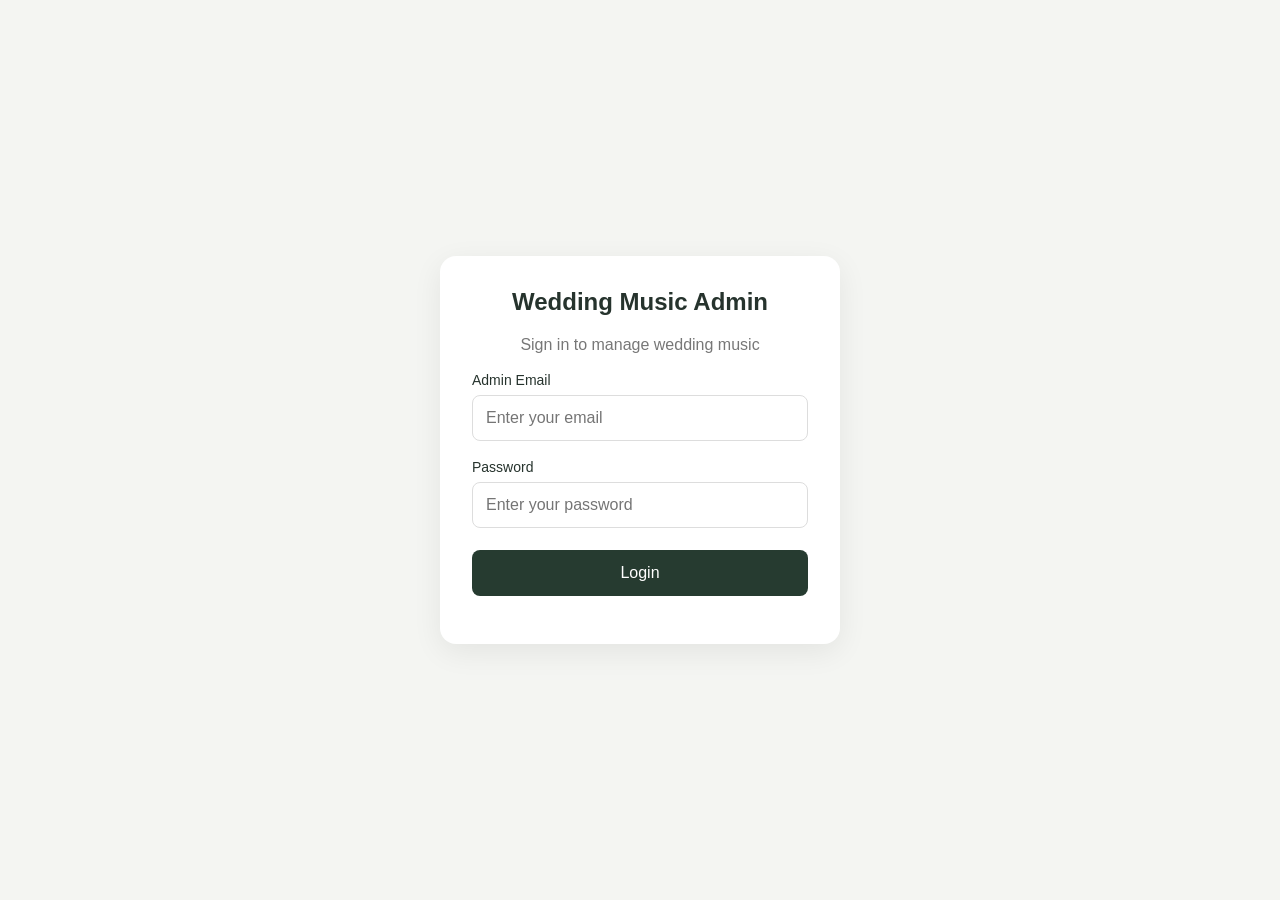
<file: admin.html>
<!DOCTYPE html>
<html lang="en">
<head>
    <meta charset="UTF-8">
    <meta name="viewport" content="width=device-width, initial-scale=1.0">
    <title>Wedding Music Admin</title>

    <style>
        * {
            box-sizing: border-box;
        }

        body {
            margin: 0;
            min-height: 100vh;
            display: grid;
            place-items: center;
            padding: 20px;
            font-family: Arial, sans-serif;
            background: #f4f5f2;
            color: #26332d;
        }

        .container {
            width: 100%;
            max-width: 400px;
            padding: 32px;
            background: white;
            border-radius: 16px;
            box-shadow: 0 8px 30px rgba(0,0,0,.07);
        }

        h2 {
            margin-top: 0;
            text-align: center;
        }

        p {
            color: #777;
            text-align: center;
        }

        label {
            display: block;
            margin: 18px 0 7px;
            font-size: 14px;
        }

        input {
            width: 100%;
            padding: 13px;
            border: 1px solid #ddd;
            border-radius: 8px;
            font-size: 16px;
        }

        button {
            width: 100%;
            margin-top: 22px;
            padding: 14px;
            border: none;
            border-radius: 8px;
            background: #263b30;
            color: white;
            font-size: 16px;
            cursor: pointer;
        }

        button:disabled {
            opacity: .6;
            cursor: not-allowed;
        }

        #message {
            margin-top: 16px;
            font-size: 14px;
            text-align: center;
        }

        .hidden {
            display: none;
        }
    </style>
</head>

<body>

    <div class="container">

        <div id="loginSection">
            <h2>Wedding Music Admin</h2>
            <p>Sign in to manage wedding music</p>

            <form id="loginForm">

                <label for="email">Admin Email</label>
                <input
                    type="email"
                    id="email"
                    required
                    placeholder="Enter your email"
                >

                <label for="password">Password</label>
                <input
                    type="password"
                    id="password"
                    required
                    placeholder="Enter your password"
                >

                <button type="submit" id="loginBtn">
                    Login
                </button>

            </form>
        </div>

        <div id="dashboardSection" class="hidden">

            <h2>Wedding Music Manager</h2>
            <p id="adminEmail"></p>

            <hr>

            <h3>Upload New Song</h3>

            <form id="uploadForm">

                <label for="songTitle">Song Name</label>
                <input
                    type="text"
                    id="songTitle"
                    placeholder="Enter song name"
                    required
                >

                <label for="songFile">Choose MP3 File</label>
                <input
                    type="file"
                    id="songFile"
                    accept=".mp3,audio/mpeg"
                    required
                >

                <button type="submit" id="uploadBtn">
                    Upload Song
                </button>

            </form>

            <hr>

            <h3>Your Music Library</h3>

            <div id="songList">
                Loading songs...
            </div>

            <button id="logoutBtn">Logout</button>

        </div>

        <div id="message"></div>

    </div>

    <script type="module" src="admin.js"></script>

</body>
</html>
</file>
